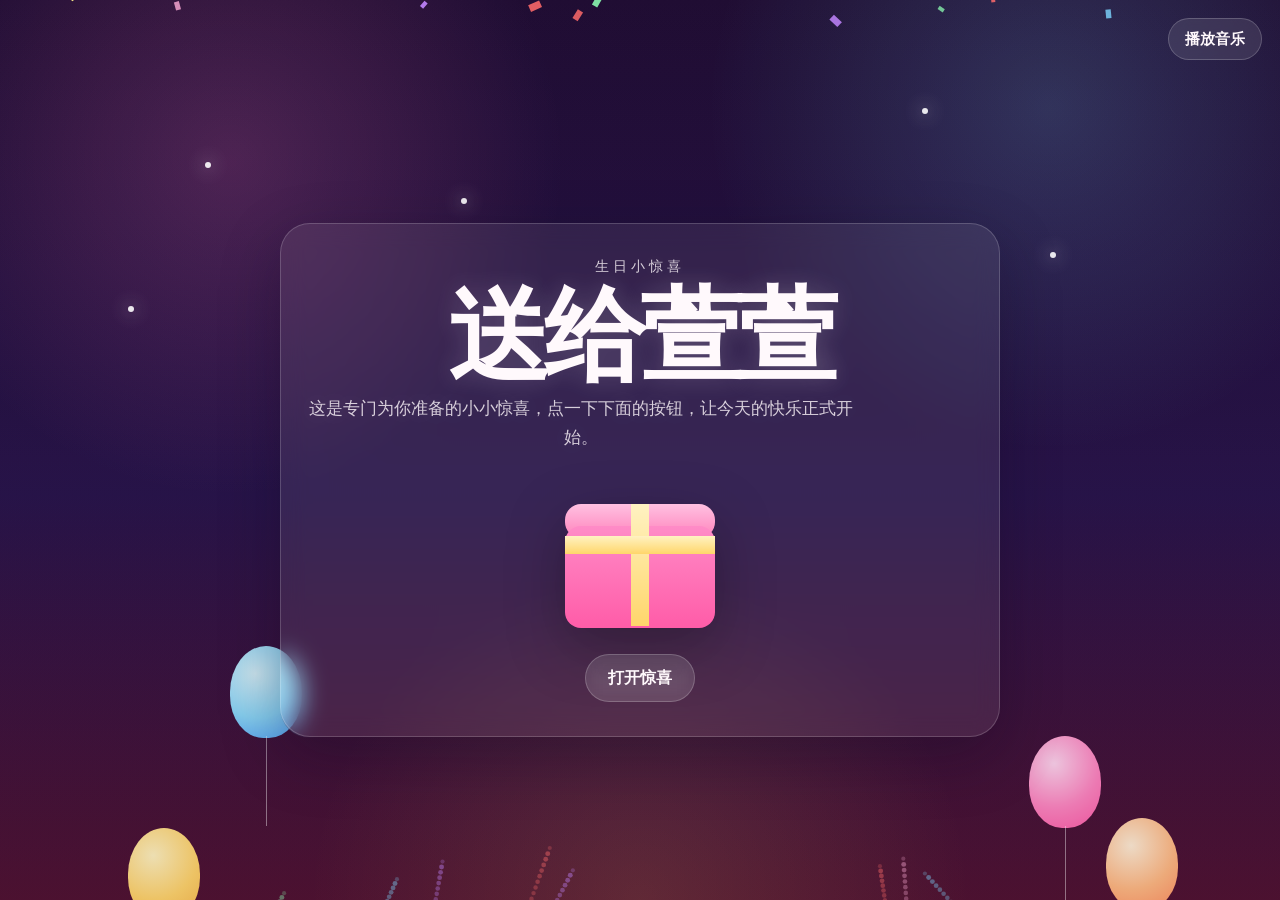
<file: index.html>
<!DOCTYPE html>
<html lang="en">
<head>
  <meta charset="UTF-8">
  <meta name="viewport" content="width=device-width, initial-scale=1.0">
  <meta name="description" content="一个为萱萱准备的生日惊喜页面，有烟花、彩带和温柔的祝福。">
  <title>萱萱，生日快乐</title>
  <link rel="stylesheet" href="style.css">
</head>
<body>
  <audio id="birthdayMusic" loop preload="auto">
    <source src="riverbend-serenade.mp3" type="audio/mpeg">
  </audio>

  <main class="scene">
    <canvas id="fireworksCanvas" aria-hidden="true"></canvas>

    <div class="stars" aria-hidden="true">
      <span></span>
      <span></span>
      <span></span>
      <span></span>
      <span></span>
      <span></span>
    </div>

    <div class="balloons" aria-hidden="true">
      <span class="balloon balloon-gold"></span>
      <span class="balloon balloon-pink"></span>
      <span class="balloon balloon-blue"></span>
      <span class="balloon balloon-peach"></span>
    </div>

    <section class="overlay">
      <button class="music-toggle" id="musicToggle" type="button">播放音乐</button>
      <div class="experience">
        <article class="panel is-active" data-panel="intro">
          <p class="subtitle">生日小惊喜</p>
          <h1>送给萱萱</h1>
          <p class="message">
            这是专门为你准备的小小惊喜，点一下下面的按钮，让今天的快乐正式开始。
          </p>
          <div class="gift-box" id="giftBox" aria-hidden="true">
            <span class="gift-lid"></span>
            <span class="gift-body"></span>
            <span class="gift-ribbon gift-ribbon-vertical"></span>
            <span class="gift-ribbon gift-ribbon-horizontal"></span>
          </div>
          <div class="actions">
            <button id="openSurpriseButton" type="button">打开惊喜</button>
          </div>
        </article>

        <article class="panel" data-panel="celebration">
          <p class="subtitle">今天要好好庆祝</p>
          <h1>生日快乐</h1>
          <p class="name">亲爱的萱萱</p>
          <p class="message">
            愿萱萱今天有很多很多笑容、很多很多惊喜，也有很多很多爱与幸福围绕着你。
          </p>

          <div class="actions">
            <button id="replayButton" type="button">再庆祝一次</button>
            <button id="confettiButton" type="button" class="secondary-button">更多彩带</button>
            <button class="secondary-button" type="button" data-next="wish">下一页</button>
          </div>

          <div class="cake" aria-hidden="true">
            <div class="candle-group">
              <span class="candle"></span>
              <span class="candle"></span>
              <span class="candle"></span>
            </div>
            <div class="cake-top"></div>
            <div class="cake-base"></div>
          </div>
        </article>

        <article class="panel" data-panel="wish">
          <p class="subtitle">生日愿望</p>
          <h1>三份小祝福</h1>
          <div class="wish-grid">
            <button class="wish-card" type="button" data-wish="祝福一：希望你能赚很多很多的钱 能够在这个行业里 有人能送你很多很多你想要的大九嘿嘿。">
              <span>祝福一</span>
              <strong>希望你能赚很多很多的钱 能够在这个行业里 有人能送你很多很多你想要的大九嘿嘿。</strong>
            </button>
            <button class="wish-card" type="button" data-wish="祝福二：希望你能天天开心 然后能关关难过关关过 所有东西事情都拦不了你！！">
              <span>祝福二</span>
              <strong>希望你能天天开心 然后能关关难过关关过 所有东西事情都拦不了你！！</strong>
            </button>
            <button class="wish-card" type="button" data-wish="祝福三：希望你能顺顺利利 平平安安 事业有成 要乖乖哦 。">
              <span>祝福三</span>
              <strong>希望你能顺顺利利 平平安安 事业有成 要乖乖哦</strong>
            </button>
          </div>
          <p class="wish-output" id="wishOutput">点一下卡片，就会出现一份送给萱萱的小祝福。</p>
          <div class="actions">
            <button class="secondary-button" type="button" data-prev="celebration">上一页</button>
            <button type="button" data-next="final">最后一页</button>
          </div>
        </article>

        <article class="panel" data-panel="final">
          <p class="subtitle">还有一句话</p>
          <h1>因为有你，世界更温柔</h1>
          <p class="message final-note" id="finalNote">
            萱萱，生日快乐。愿你在新的一岁里，拥有更多温柔时刻、更多美好回忆，也拥有越来越多发自内心的笑容。
          </p>
          <div class="actions">
            <button class="secondary-button" type="button" data-prev="wish">上一页</button>
            <button type="button" data-next="video">最后一页</button>
          </div>
        </article>

        <article class="panel" data-panel="video">
          <p class="subtitle">最后一个小彩蛋</p>
          <h1>生日歌</h1>
          <p class="message">
            再送你一个生日歌！！
          </p>
          <div class="video-card">
            <div class="video-frame">
              <iframe
                src="https://player.bilibili.com/player.html?bvid=BV1yK411w7qk&page=1"
                title="搞笑生日歌"
                loading="lazy"
                allowfullscreen>
              </iframe>
            </div>
            <p class="video-note">
              如果没有看不见，也可以直接点这里：
              <a href="https://www.bilibili.com/video/BV1yK411w7qk/" target="_blank" rel="noopener noreferrer">打开视频</a>
            </p>
          </div>
          <div class="actions">
            <button class="secondary-button" type="button" data-prev="final">上一页</button>
          </div>
        </article>
      </div>
    </section>
  </main>

  <script src="script.js"></script>
</body>
</html>
</file>
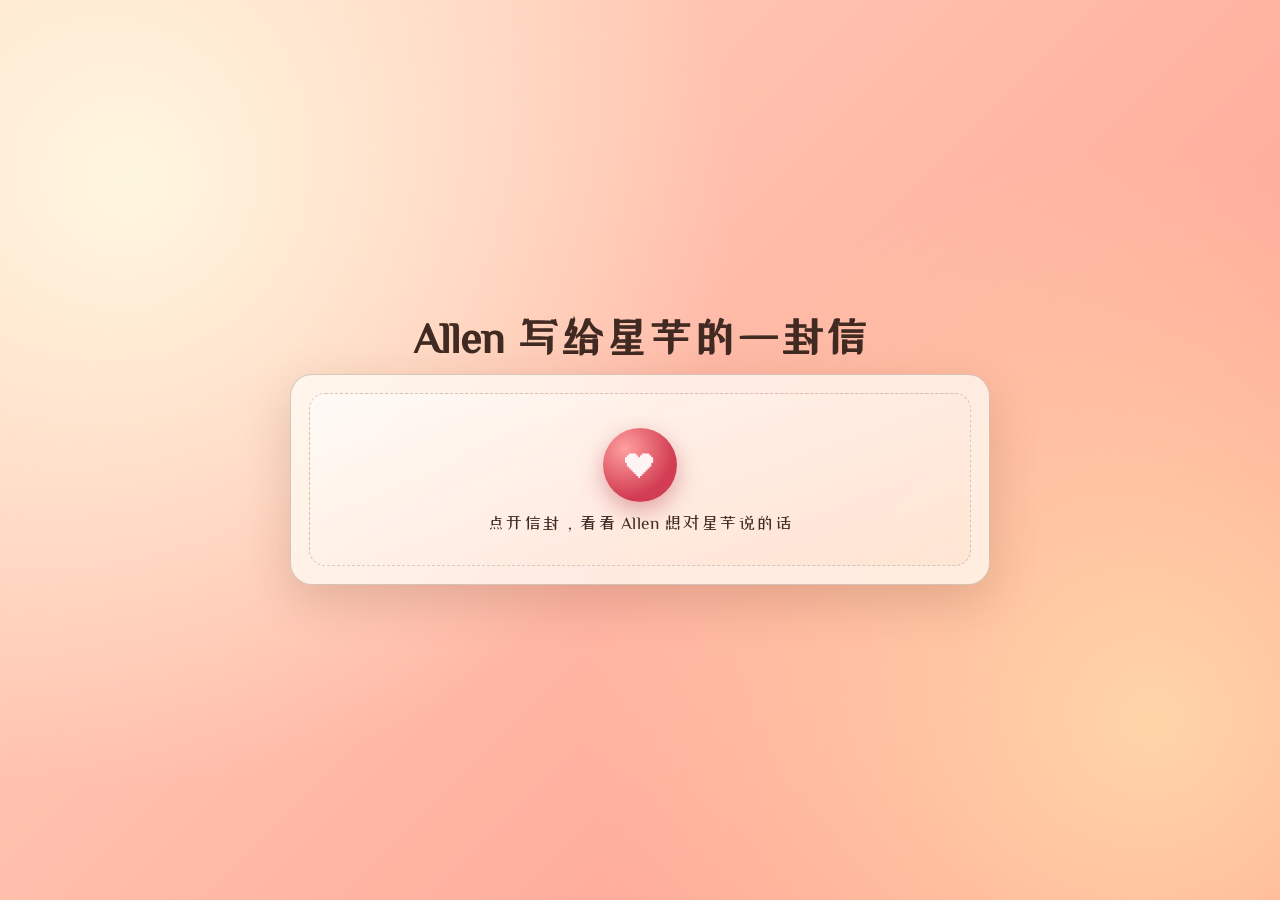
<file: love-letter.html>
﻿<!doctype html>
<html lang="zh-CN">
<head>
  <meta charset="UTF-8" />
  <meta name="viewport" content="width=device-width, initial-scale=1.0" />
  <title>Allen 写给星芋的信</title>
  <style>
    @import url('https://fonts.googleapis.com/css2?family=ZCOOL+XiaoWei&family=Ma+Shan+Zheng&display=swap');

    :root {
      --bg-1: #fff6df;
      --bg-2: #ffd8c2;
      --bg-3: #ff9a8b;
      --ink: #402a22;
      --card: rgba(255, 252, 246, 0.74);
      --line: rgba(64, 42, 34, 0.22);
    }

    * { box-sizing: border-box; }

    body {
      margin: 0;
      min-height: 100vh;
      color: var(--ink);
      font-family: "ZCOOL XiaoWei", "KaiTi", serif;
      background: radial-gradient(circle at 10% 20%, var(--bg-1), transparent 45%),
                  radial-gradient(circle at 90% 80%, #ffd5a8, transparent 42%),
                  linear-gradient(135deg, var(--bg-2), var(--bg-3));
      display: grid;
      place-items: center;
      padding: 24px;
    }

    .wrap {
      width: min(700px, 95vw);
    }

    .title {
      text-align: center;
      margin: 0 0 16px;
      font-size: clamp(1.7rem, 4.4vw, 2.7rem);
    }

    .envelope {
      background: var(--card);
      border: 1px solid var(--line);
      border-radius: 22px;
      box-shadow: 0 16px 48px rgba(92, 43, 24, 0.18);
      padding: 18px;
      backdrop-filter: blur(7px);
    }

    .seal {
      border: 1px dashed var(--line);
      border-radius: 16px;
      padding: 34px 20px;
      text-align: center;
      cursor: pointer;
      user-select: none;
      background: linear-gradient(160deg, rgba(255,255,255,0.55), rgba(255,219,198,0.52));
      transition: 0.3s ease;
    }

    .seal:hover {
      transform: translateY(-2px);
      box-shadow: 0 10px 24px rgba(170, 66, 66, 0.16);
    }

    .wax {
      width: 74px;
      aspect-ratio: 1;
      border-radius: 50%;
      margin: 0 auto 12px;
      display: grid;
      place-items: center;
      font-size: 30px;
      color: #fff4f4;
      background: radial-gradient(circle at 30% 28%, #ff9f9f, #d23d53 66%);
      box-shadow: 0 8px 22px rgba(170, 30, 58, 0.35);
      animation: pulse 2.1s infinite;
    }

    @keyframes pulse {
      0%, 100% { transform: scale(1); }
      50% { transform: scale(1.07); }
    }

    .tip {
      font-size: 1.08rem;
      letter-spacing: 0.5px;
    }

    .letter {
      margin-top: 14px;
      border-radius: 16px;
      border: 1px solid rgba(64, 42, 34, 0.14);
      background: rgba(255, 255, 255, 0.7);
      padding: 22px;
      display: none;
    }

    .letter.show {
      display: block;
      animation: rise 0.45s ease;
    }

    @keyframes rise {
      from { opacity: 0; transform: translateY(10px); }
      to { opacity: 1; transform: translateY(0); }
    }

    .content {
      margin: 0;
      line-height: 1.95;
      font-size: clamp(1.03rem, 2.8vw, 1.17rem);
      white-space: pre-wrap;
      min-height: 188px;
    }

    .sign {
      margin-top: 12px;
      text-align: right;
      font-family: "Ma Shan Zheng", "STKaiti", cursive;
      font-size: 1.5rem;
      color: #7a3935;
      opacity: 0;
      transition: 0.5s ease;
    }

    .sign.show { opacity: 1; }
  </style>
</head>
<body>
  <main class="wrap">
    <h1 class="title">Allen 写给星芋的一封信</h1>

    <section class="envelope">
      <div class="seal" id="openLetter">
        <div class="wax">❤</div>
        <div class="tip">点开信封，看看 Allen 想对星芋说的话</div>
      </div>

      <article class="letter" id="letterBox">
        <p class="content" id="typedText"></p>
        <div class="sign" id="signature">永远爱你的 Allen</div>
      </article>
    </section>
  </main>

  <script>
    const letterText = `你好 亲爱的星芋大人，\n\n我想对你说，第一次遇见你时，觉得你是个很真诚、情绪也很稳定、三观也好，然后拥有自己想法，坚强且成熟的姐姐。\n\n一开始我真的只把你当成姐姐，因为我觉得姐姐那么一个优秀的人，绝对能找到自己的王子，但没有想到在深入的了解中，我渐渐对你有了依赖，什么事都想跟你说。\n\n当你说也喜欢我时，我是震惊的，因为我没有想到我会让姐姐有这样的感觉，我感到很意外，也很开心。然后呢，我们从好感到喜欢，慢慢开始有了爱，我们都发生了很多事情，有开心的、争吵的、意见不合的、伤心的，但我们也是挺过来了。我也觉得很庆幸，也觉得很多事情其实都是可以解决的。\n\n然后我也想跟你道歉啦，我不应该那时推开你，跟你闹。因为我那时候开始，我觉得我配不上你，给不了你想要的，所以感觉也阻碍了你，希望你能原谅我呜呜呜呜。\n\n在这里我想说，遇见你是我的幸运，也是我的荣幸。能够认识你，和你交往和相爱，是我之前想到不敢想的事情，这让我感觉到了爱情的滋味。也谢谢宝宝非常地包容我、理解我，这是我最感动的事。\n\n最后呢，我爱你哦星芋！！\n\n- Allen`;

    const openLetter = document.getElementById('openLetter');
    const letterBox = document.getElementById('letterBox');
    const typedText = document.getElementById('typedText');
    const signature = document.getElementById('signature');

    let opened = false;
    openLetter.addEventListener('click', () => {
      if (opened) return;
      opened = true;

      letterBox.classList.add('show');
      openLetter.style.opacity = '0.78';
      openLetter.style.pointerEvents = 'none';

      let i = 0;
      const timer = setInterval(() => {
        typedText.textContent += letterText[i];
        i += 1;
        if (i >= letterText.length) {
          clearInterval(timer);
          signature.classList.add('show');
        }
      }, 34);
    });
  </script>
</body>
</html>
</file>
<file: style.css>
:root {
  --sky-top: #17042b;
  --sky-mid: #251146;
  --sky-bottom: #4d1230;
  --glow-pink: #ff71b8;
  --glow-gold: #ffd66b;
  --glow-blue: #7ad8ff;
  --text: #fff9fc;
  --muted: rgba(255, 249, 252, 0.8);
  --panel: rgba(255, 255, 255, 0.1);
  --panel-border: rgba(255, 255, 255, 0.2);
}

* {
  box-sizing: border-box;
}

html,
body {
  margin: 0;
  width: 100%;
  min-height: 100%;
}

body {
  overflow-x: hidden;
  overflow-y: auto;
  font-family: "Trebuchet MS", "Segoe UI", "PingFang SC", "Microsoft YaHei", sans-serif;
  background:
    radial-gradient(circle at 18% 18%, rgba(255, 113, 184, 0.2), transparent 26%),
    radial-gradient(circle at 82% 12%, rgba(122, 216, 255, 0.18), transparent 26%),
    radial-gradient(circle at 50% 100%, rgba(255, 214, 107, 0.12), transparent 30%),
    linear-gradient(180deg, var(--sky-top) 0%, var(--sky-mid) 55%, var(--sky-bottom) 100%);
  color: var(--text);
}

.scene {
  position: relative;
  width: 100%;
  min-height: 100vh;
  overflow: hidden;
}

#fireworksCanvas {
  display: block;
  width: 100%;
  height: 100%;
}

.overlay {
  position: absolute;
  inset: 0;
  display: grid;
  place-items: center;
  align-content: center;
  text-align: center;
  padding: 76px 16px 20px;
  z-index: 3;
  overflow-y: auto;
}

.experience {
  width: min(720px, 100%);
  max-width: 100%;
  position: relative;
}

.music-toggle {
  position: fixed;
  top: 14px;
  right: 14px;
  z-index: 4;
  min-height: 42px;
  padding: 0 16px;
  font-size: 0.92rem;
}

.panel {
  display: none;
  width: 100%;
  background: rgba(255, 255, 255, 0.08);
  border: 1px solid rgba(255, 255, 255, 0.18);
  border-radius: 24px;
  padding: 24px 18px;
  box-shadow: 0 20px 60px rgba(12, 7, 28, 0.28);
  backdrop-filter: blur(12px);
  justify-items: center;
  margin: 0 auto;
}

.panel.is-active {
  display: block;
  animation: fadeUp 0.45s ease;
}

.subtitle,
.name,
.message,
h1 {
  margin-top: 0;
  text-shadow: 0 0 24px rgba(255, 255, 255, 0.18);
}

.subtitle {
  margin-bottom: 10px;
  font-size: 0.72rem;
  letter-spacing: 0.18em;
  text-transform: uppercase;
  color: var(--muted);
}

h1 {
  margin-bottom: 10px;
  font-size: clamp(2rem, 9vw, 6.5rem);
  line-height: 1;
  letter-spacing: -0.04em;
  text-align: center;
}

.name {
  margin-bottom: 12px;
  font-size: clamp(1.05rem, 4.5vw, 1.8rem);
  color: var(--glow-gold);
  font-weight: 700;
  text-align: center;
}

.message {
  max-width: 28rem;
  margin-bottom: 20px;
  font-size: 0.96rem;
  line-height: 1.75;
  color: var(--muted);
  text-align: center;
}

.actions {
  display: flex;
  flex-wrap: wrap;
  justify-content: center;
  gap: 10px;
  margin-bottom: 26px;
}

.actions:last-child {
  margin-bottom: 0;
}

button {
  min-height: 46px;
  padding: 0 18px;
  border-radius: 999px;
  border: 1px solid var(--panel-border);
  background: var(--panel);
  color: var(--text);
  font: inherit;
  font-size: 0.95rem;
  font-weight: 700;
  cursor: pointer;
  transition: transform 0.2s ease, background-color 0.2s ease, border-color 0.2s ease;
  backdrop-filter: blur(10px);
}

button:hover {
  transform: translateY(-2px);
  background: rgba(255, 255, 255, 0.18);
}

.secondary-button {
  background: rgba(255, 214, 107, 0.14);
}

.gift-box {
  position: relative;
  width: 126px;
  height: 126px;
  margin: 6px auto 20px;
  filter: drop-shadow(0 18px 28px rgba(0, 0, 0, 0.28));
  animation: giftBounce 2.3s ease-in-out infinite;
}

.gift-body,
.gift-lid,
.gift-ribbon {
  position: absolute;
}

.gift-body {
  inset: 42px 0 0;
  border-radius: 14px;
  background: linear-gradient(180deg, #ff8bc7 0%, #ff5ca8 100%);
}

.gift-lid {
  left: 0;
  right: 0;
  top: 22px;
  height: 30px;
  border-radius: 14px;
  background: linear-gradient(180deg, #ffc1e1 0%, #ff82bb 100%);
}

.gift-ribbon-vertical {
  left: 50%;
  top: 22px;
  width: 16px;
  height: 104px;
  transform: translateX(-50%);
  background: linear-gradient(180deg, #fff2c2 0%, #ffd66b 100%);
}

.gift-ribbon-horizontal {
  left: 0;
  right: 0;
  top: 50px;
  height: 16px;
  background: linear-gradient(180deg, #fff2c2 0%, #ffd66b 100%);
}

.wish-grid {
  display: grid;
  grid-template-columns: 1fr;
  gap: 10px;
  margin-bottom: 18px;
}

.wish-card {
  display: flex;
  flex-direction: column;
  gap: 8px;
  align-items: flex-start;
  min-height: auto;
  padding: 16px;
  border-radius: 20px;
  text-align: left;
  background: rgba(255, 255, 255, 0.1);
}

.wish-card span {
  font-size: 0.82rem;
  letter-spacing: 0.14em;
  text-transform: uppercase;
  color: var(--muted);
}

.wish-card strong {
  font-size: 0.98rem;
  line-height: 1.5;
  word-break: break-word;
}

.wish-output,
.final-note {
  max-width: 30rem;
  margin: 0 auto 18px;
  color: var(--muted);
  text-align: center;
  line-height: 1.75;
}

.video-card {
  width: 100%;
  max-width: 100%;
  margin: 0 auto 18px;
}

.video-frame {
  position: relative;
  width: 100%;
  padding-top: 56.25%;
  overflow: hidden;
  border-radius: 18px;
  border: 1px solid rgba(255, 255, 255, 0.18);
  box-shadow: 0 20px 50px rgba(12, 7, 28, 0.3);
  background: rgba(255, 255, 255, 0.06);
}

.video-frame iframe {
  position: absolute;
  inset: 0;
  width: 100%;
  height: 100%;
  border: 0;
}

.video-note {
  margin: 12px auto 0;
  max-width: 28rem;
  font-size: 0.92rem;
  line-height: 1.65;
  color: var(--muted);
  text-align: center;
}

.video-note a {
  color: var(--glow-gold);
  text-decoration: underline;
}

.cake {
  position: relative;
  width: 150px;
  height: 126px;
  margin: 0 auto 2px;
}

.cake-base,
.cake-top {
  position: absolute;
  left: 50%;
  transform: translateX(-50%);
  border-radius: 18px;
}

.cake-base {
  bottom: 0;
  width: 150px;
  height: 72px;
  background:
    linear-gradient(180deg, #ffb3d8 0%, #ff7eb7 55%, #f25f9f 100%);
  box-shadow: 0 16px 40px rgba(0, 0, 0, 0.28);
}

.cake-top {
  bottom: 52px;
  width: 122px;
  height: 28px;
  background:
    linear-gradient(180deg, #fff2c2 0%, #ffd66b 100%);
}

.candle-group {
  position: absolute;
  left: 50%;
  bottom: 78px;
  display: flex;
  gap: 14px;
  transform: translateX(-50%);
}

.candle {
  position: relative;
  width: 10px;
  height: 34px;
  border-radius: 999px;
  background: linear-gradient(180deg, #8ce0ff 0%, #61b8ff 100%);
}

.candle::before {
  content: "";
  position: absolute;
  left: 50%;
  top: -14px;
  width: 12px;
  height: 16px;
  transform: translateX(-50%);
  border-radius: 60% 60% 60% 60%;
  background: radial-gradient(circle at 50% 35%, #fff8b0 0%, #ffae42 60%, rgba(255, 174, 66, 0.1) 100%);
  box-shadow: 0 0 20px rgba(255, 214, 107, 0.85);
  animation: flicker 1.2s ease-in-out infinite;
}

.balloons {
  position: absolute;
  inset: 0;
  z-index: 2;
  pointer-events: none;
}

.balloon {
  position: absolute;
  width: 48px;
  height: 62px;
  border-radius: 50% 50% 46% 46%;
  opacity: 0.76;
  animation: floatUp 7s ease-in-out infinite;
}

.balloon::after {
  content: "";
  position: absolute;
  left: 50%;
  top: 60px;
  width: 1px;
  height: 56px;
  background: rgba(255, 255, 255, 0.45);
}

.balloon-gold {
  left: 2%;
  bottom: 8%;
  background: radial-gradient(circle at 35% 30%, #fff5c0 0%, #ffd76b 55%, #f6b847 100%);
  animation-delay: 0s;
}

.balloon-pink {
  right: 3%;
  bottom: 24%;
  background: radial-gradient(circle at 35% 30%, #ffd7ef 0%, #ff88c2 55%, #ff5ca8 100%);
  animation-delay: 1.5s;
}

.balloon-blue {
  left: 6%;
  bottom: 46%;
  background: radial-gradient(circle at 35% 30%, #d9f9ff 0%, #8cdfff 55%, #4ea6ff 100%);
  animation-delay: 3s;
}

.balloon-peach {
  right: 1%;
  bottom: 56%;
  background: radial-gradient(circle at 35% 30%, #fff0d6 0%, #ffbb82 55%, #ff8f5e 100%);
  animation-delay: 2.2s;
}

.stars {
  position: absolute;
  inset: 0;
  z-index: 1;
  pointer-events: none;
}

.stars span {
  position: absolute;
  width: 6px;
  height: 6px;
  border-radius: 50%;
  background: rgba(255, 255, 255, 0.9);
  box-shadow: 0 0 18px rgba(255, 255, 255, 0.85);
  animation: twinkle 2.8s ease-in-out infinite;
}

.stars span:nth-child(1) { top: 18%; left: 16%; animation-delay: 0s; }
.stars span:nth-child(2) { top: 12%; left: 72%; animation-delay: 0.8s; }
.stars span:nth-child(3) { top: 28%; left: 82%; animation-delay: 1.2s; }
.stars span:nth-child(4) { top: 22%; left: 36%; animation-delay: 1.8s; }
.stars span:nth-child(5) { top: 34%; left: 10%; animation-delay: 2.1s; }
.stars span:nth-child(6) { top: 40%; left: 64%; animation-delay: 2.6s; }

@keyframes flicker {
  0%, 100% { transform: translateX(-50%) scale(1); opacity: 0.95; }
  50% { transform: translateX(-50%) scale(1.08, 0.92); opacity: 1; }
}

@keyframes floatUp {
  0%, 100% { transform: translateY(0) rotate(-3deg); }
  50% { transform: translateY(-22px) rotate(3deg); }
}

@keyframes twinkle {
  0%, 100% { opacity: 0.35; transform: scale(0.9); }
  50% { opacity: 1; transform: scale(1.2); }
}

@keyframes fadeUp {
  from { opacity: 0; transform: translateY(10px); }
  to { opacity: 1; transform: translateY(0); }
}

@keyframes giftBounce {
  0%, 100% { transform: translateY(0); }
  50% { transform: translateY(-10px); }
}

@media (min-width: 641px) {
  .overlay {
    padding: 88px 28px 28px;
  }

  .music-toggle {
    top: 18px;
    right: 18px;
  }

  .panel {
    border-radius: 30px;
    padding: 34px 28px;
  }

  .subtitle {
    margin-bottom: 14px;
    font-size: 0.85rem;
    letter-spacing: 0.3em;
  }

  h1 {
    margin-bottom: 12px;
    font-size: clamp(2.8rem, 8vw, 6.5rem);
    line-height: 0.9;
    letter-spacing: -0.06em;
  }

  .name {
    margin-bottom: 14px;
    font-size: clamp(1.2rem, 2.5vw, 1.8rem);
  }

  .message {
    max-width: 34rem;
    margin-bottom: 26px;
    font-size: 1.05rem;
  }

  .actions {
    gap: 12px;
    margin-bottom: 38px;
  }

  button {
    min-height: 48px;
    padding: 0 22px;
    font-size: 1rem;
  }

  .gift-box {
    width: 150px;
    height: 150px;
    margin: 10px auto 26px;
  }

  .gift-body {
    inset: 48px 0 0;
    border-radius: 16px;
  }

  .gift-lid {
    top: 26px;
    height: 34px;
    border-radius: 16px;
  }

  .gift-ribbon-vertical {
    top: 26px;
    width: 18px;
    height: 122px;
  }

  .gift-ribbon-horizontal {
    top: 58px;
    height: 18px;
  }

  .wish-grid {
    grid-template-columns: repeat(3, minmax(0, 1fr));
    gap: 14px;
  }

  .wish-card {
    min-height: 140px;
    padding: 18px;
    border-radius: 24px;
  }

  .wish-card strong {
    font-size: 1.05rem;
    line-height: 1.25;
  }

  .wish-output,
  .final-note {
    max-width: 36rem;
    margin: 0 auto 24px;
  }

  .video-card {
    max-width: 560px;
    margin: 0 auto 24px;
  }

  .video-frame {
    border-radius: 24px;
  }

  .video-note {
    margin: 14px auto 0;
    max-width: 34rem;
    font-size: 1rem;
  }

  .cake {
    width: 180px;
    height: 150px;
    margin: 0 auto;
  }

  .cake-base {
    width: 180px;
    height: 86px;
  }

  .cake-top {
    bottom: 62px;
    width: 145px;
    height: 34px;
  }

  .candle-group {
    bottom: 94px;
    gap: 18px;
  }

  .candle {
    width: 12px;
    height: 42px;
  }

  .balloon {
    width: 72px;
    height: 92px;
    opacity: 0.9;
  }

  .balloon::after {
    top: 90px;
    height: 90px;
  }

  .balloon-gold {
    left: 10%;
    bottom: -20px;
  }

  .balloon-pink {
    right: 14%;
    bottom: 8%;
  }

  .balloon-blue {
    left: 18%;
    bottom: 18%;
  }

  .balloon-peach {
    right: 8%;
    bottom: -10px;
  }
}

@media (max-width: 380px) {
  .music-toggle {
    min-height: 40px;
    padding: 0 14px;
    font-size: 0.86rem;
  }

  .panel {
    padding: 20px 14px;
  }

  h1 {
    font-size: 1.82rem;
  }

  .message,
  .wish-output,
  .final-note,
  .video-note {
    font-size: 0.9rem;
  }

  button {
    width: 100%;
  }

  .actions {
    flex-direction: column;
  }

  .cake {
    transform: scale(0.9);
  }
}
</file>
